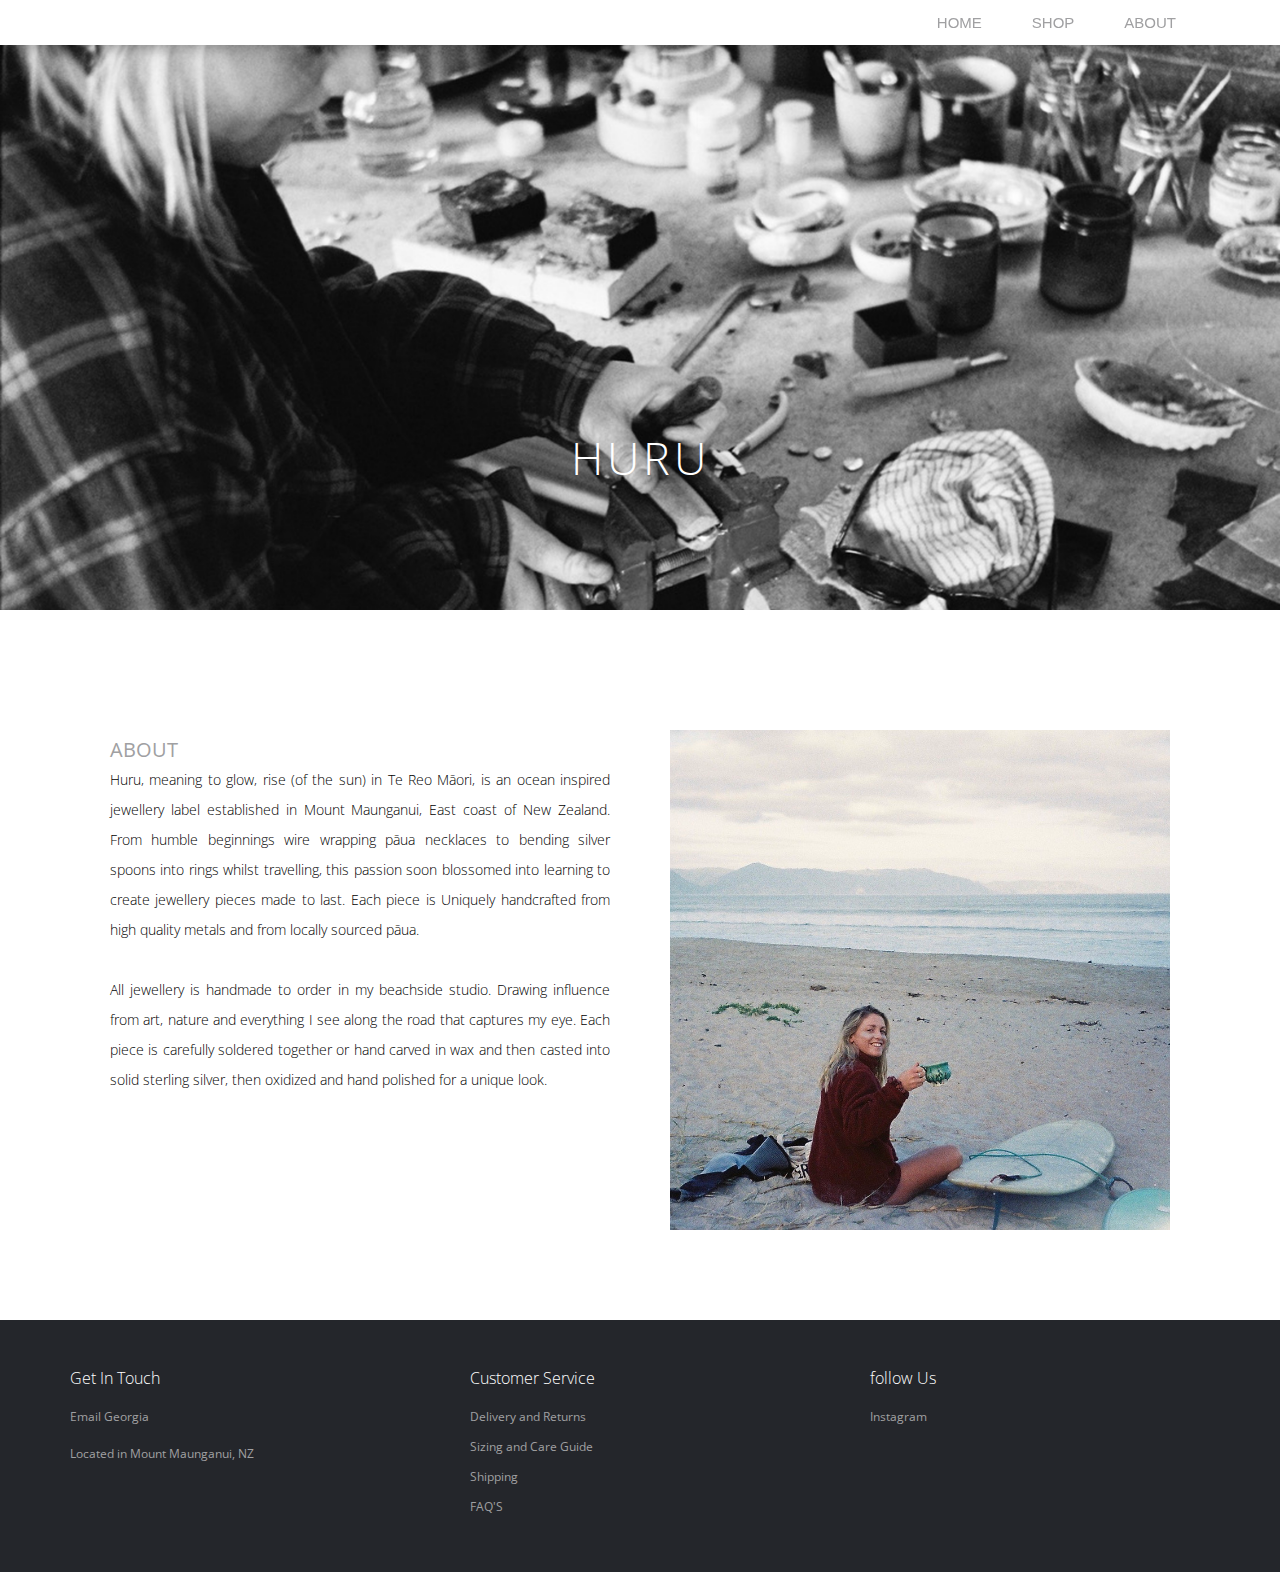
<file: about.html>
<!DOCTYPE html>

<html lang="en">

<head>
    <meta charset="utf-8">
  <title>
    HURU JEWELLERY | ABOUT | Aōtearoa
  </title>
  <meta name="viewport" content="width=device-width, initial-scale=1.0">     
  <link rel="stylesheet" type="text/css" href="CSS/reset.css">
  <link rel="stylesheet" type="text/css" href="CSS/style.css">
  <link rel="preconnect" href="https://fonts.googleapis.com">
  <link rel="preconnect" type="text/css" href="https://fonts.gstatic.com" crossorigin>
  <link href="https://fonts.googleapis.com/css2?family=Montserrat:ital,wght@0,100;0,200;0,300;0,500;0,600;0,700;0,800;0,900;1,100;1,400;1,500;1,600;1,700;1,800;1,900&family=Open+Sans:ital,wght@0,300;0,400;0,500;0,600;0,700;0,800;1,300;1,400;1,500;1,600;1,700;1,800&display=swap" rel="stylesheet">
    
</head>
    
<body>
    <header>
        
        <nav>
              <div class="navbar">
                  <div class="containers">
                     <ul class="nav-item">
                        <li class="nav-li"><a class="nav-a" href="index.html">HOME</a></li>
                        <li class="nav-li"><a class="nav-a" href="index.html#container">SHOP</a></li>
                        <li class="nav-li"><a class="nav-a" href="about.html">ABOUT</a></li>
                      </ul>
                      <label for="toggle" class="mobile-hamburger">
                        <div class="menu-lines"></div>
                        <div class="menu-lines"></div>
                         <div class="menu-lines"></div>
                      </label>
                   </div>
                </div>
                  <input type="checkbox" id="toggle">
           <div class="mobile-nav">
              <ul class="containers nav-item">
                 <li><a class="nav-a" href="index.html">HOME</a></li>
                <li><a class="nav-a" href="Shop.html">SHOP</a></li>
                <li><a class="nav-a" href="about.html">ABOUT</a></li>
               </ul>
            </div>
        </nav>
    </header>    
    <main>
       <section>
           <div class="hero-image2"></div>
           <div class="hero-text2">
            <h3>HURU</h3>
           
           </div>
           
         
        </section>
        
        <div class="container2">
        <div id="info">
        <h5 id="about">ABOUT</h5>
        <p class="align2">Huru, meaning to glow, rise (of the sun) in Te Reo Māori, is an ocean inspired jewellery label established in Mount Maunganui, East coast of New Zealand. From humble beginnings wire wrapping pāua necklaces to bending silver spoons into rings whilst travelling, this passion soon blossomed into learning to create jewellery pieces made to last. Each piece is Uniquely handcrafted from high quality metals and from locally sourced pāua. 

        <br>
        <br>
        
        All jewellery is handmade to order in my beachside studio. Drawing influence from art, nature and everything I see along the road that captures my eye. Each piece is carefully soldered together or hand carved in wax and then casted into solid sterling silver, then oxidized and hand polished for a unique look.  
       </p>   
        </div>    
        <img class="me" src="Images/meee.jpeg">

 
        </div>
    </main> 
          
    <footer>
           <div class="footer">
            <div class="container3">
             <div class="row-f">
                <div class="footer-col">
                    <h6>Get In Touch</h6>
                    <br>
                    <ul>                     
                        <li><a href="mailto:georgia_low@yahoo.com">Email Georgia</a></li>  
                        <br>
                        <p>Located in Mount Maunganui, NZ</p>
                    </ul>
                </div>
               <div class="footer-col">
                    <h6>Customer Service</h6>
                    <br>
                    <ul>
                       <li><a href=#>Delivery and Returns</a></li>
                        <li><a href=#>Sizing and Care Guide</a></li>
                        <li><a href=#>Shipping</a></li>
                        <li><a href=#>FAQ'S</a></li>
                   </ul>
                 </div>
                <div class="footer-col">
                    <h6>follow Us</h6>
                    <br>
                    <ul>
                        <li><a href="https://www.instagram.com/hurujewellery/" target="_blank">Instagram</a></li>
                    </ul>
                    
                   </div>
                </div>
               </div>
            </div>
           
                 
                 
    </footer>
    
   </body>

</html>
</file>
<file: CSS/style.css>
body {font-family: 'Montserrat', sans-serif;
font-family: 'Open Sans', sans-serif; border-radius: 50%;
background-color: #fff;
overflow-x: hidden;

    }


/*nav bar--------------------------*/



.navbar {
    width: 100vw;
    background-color: #ffff;
    box-shadow: 0px 5px 10px rgba(0, 0, 0, 0.2);
    position: fixed;
    z-index: 100;
    
}

h2 {
    font-size: 12px;
}

.nav-item {
    margin: 1em;
    display: flex;
    float: right;
    font-size: 15px;
    font-family: sans-serif;
    
}

.nav-a  {
    justify-content: space-between;
    padding: 25px;
     
}



.containers {
    width: 90%;
    margin: 0 auto;
    
    
}



a:hover {
    color: #000;
}




a {
    color: #a0a0a2;
    text-decoration: none
}

.column p {
    font-weight: 500;
}
 
.column2 p {
    font-weight: 500;
}


 



body, html {
    height: 100%;
}


/*hero image--------------------------*/

.hero-image {
    background-image: url(../Images/Hero-banner.jpg);
    height: 610px;
    background-position:center;
    background-repeat: no-repeat;
    background-size: cover;
    position: relative;
    
}

.hero-image2 {
    background-image: url(../Images/hero2.JPG);
    height: 610px;
    background-position:top;
    background-repeat: no-repeat;
    background-size: cover;
    position: relative;
    
}

/* Place text in the middle of the image */
.hero-text {
  text-align: center;
  position: relative;
  top: 83%;
  left: 50%;
  transform: translate(-50%, -135%);
  color: #D8D8DA;
}

.hero-text2 {
  text-align: center;
  position: relative;
  top: 83%;
  left: 50%;
  transform: translate(-50%, -390%);
  color: #fff;
}

.italic {
  font-style: italic;
    font-weight: 90;
    font-size: 16px;
}

h3 {
    font-size: 45px;
    font-weight: 100;
    letter-spacing: 4px;
    color: white;
    
}

h6 {
    font-size: 14px;
    font-weight: 80;
}

.shop-button {
    font-size: 20px;
    font font-weight: 70;
    color: #D8D8DA;
}
/*ARROW--------------------------*/

.arrow {
  border: solid #a0a0a2;
  border-width: 0 3px 3px 0;
  display: inline-block;
  padding: 3px;
}


.right {
  transform: rotate(-45deg);
  -webkit-transform: rotate(-45deg);
}

.left {
  transform: rotate(135deg);
  -webkit-transform: rotate(135deg);
}

.up {
  transform: rotate(-135deg);
  -webkit-transform: rotate(-135deg);
}

.down {
  transform: rotate(45deg);
  -webkit-transform: rotate(45deg);
}

.row {
    display: flex;
    justify-content: center;
    text-align: center;
    
    
    
    
}

.container {
    
    justify-content: center;
    text-align: center;
    display: flex;
    
}

.column {
    padding: 30px 20px 20px 20px;
    
}

.column2 {
    padding: 20px;
}



hr {
    width: 70vw;
    position: relative;
    
}

/*instagram--------------------------*/

.followus {
    text-align: center;
    padding: 50px 20px 0px 20px;
    
}

.instagram-link:hover {
    color: #545657;
    text-align: center;
}

.instaimages {
    display: inline-flex;
    
    justify-content: center;
   padding: 40px 20px 40px 20px;
    
}

.mainimage {
    padding-right: 15px;
    justify-content: center;
    width: 200px;
    height: 200px;
}

.container4 {
    
    margin: 0 auto;
    display: flex;
    justify-content: center;
    

}

.fontsize {
    text-align: center;
    color: #fff;
    background-color: #000;
    padding: 40px;
    
}

.mainimage {
    -webkit-filter: brightness(100%);
}

.mainimage:hover {
    -webkit-filter: brightness(60%);
    -webkit-transition: all 1s ease;
    -moz-transition: all 1s ease;
    -o-transition: all 1s ease;
    -ms-transition: all 1s ease;
    transition: all 1s ease;
}

/*SHOP--------------------------*/
   
.reef-ring {
    position: absolute;
    

}

.reef-ring2 {
    position:relative;
    opacity: 0;
    
}
    
.reef-ring2:hover {
    opacity: 1;
}

.paua-earrings {
    position: absolute;
}

.paua-earrings2 {
    position: relative;
    opacity: 0;
    top: 0;
    left: 0;
    
}

.paua-earrings2:hover {
    opacity: 1;
}

.column img {
    width: 250px; 
    height: 350px;
    
}

.column2 img {
    width: 250px; 
    height: 350px;
    
}

.rec-signet {
    position: absolute;
}

.rec-signet2 {
    position: relative;
    opacity: 0;
    top: 0;
    left: 0;
}

.rec-signet2:hover {
    opacity: 1;
}

.hex {
    position: absolute;
}

.hex2 {
    position: relative;
    opacity: 0;
    top: 0;
    left: 0;
}

.hex2:hover {
    opacity: 1;
}

.rock {
    position: absolute;
}

.rock2 {
    position: relative;
    opacity: 0;
    top: 0;
    left: 0;
}

.rock2:hover {
    opacity: 1;
}

.necklace {
    position: absolute;
}

.necklace2 {
    position: relative;
    opacity: 0;
    top: 0;
    left: 0;
}

.necklace2:hover {
    opacity: 1;
}

.paua-signet {
    position: absolute;
}

.paua-signet2 {
    position: relative;
    opacity: 0;
    top: 0;
    left: 0;
}

.paua-signet2:hover {
    opacity: 1;
}

.wavyring {
    position: absolute;
}

.wavyring2 {
    position: relative;
    opacity: 0;
    top: 0;
    left: 0;
}

.wavyring2:hover {
    opacity: 1;
}

.shop-button:hover {
    color: #fff;
}

.align {
    text-align:start;
    padding: 0px 0px 10px 0px;
    
    
}

/*ABOUT--------------------------*/

.me {
    width: 500px;
    height: 500px;
   
    padding: 20px;  
   
}

#about {
    text-align: start;
}

.container2 {
    width: 1100px;
    margin: 0 auto;
    padding-top: 55px;
    padding-bottom: 70px;
    text-align: left;
    display: flex;
    
    
    
}

#info {
    display: inline-block;
    width: 500px;
    text-align: justify;
    font-size: 14px;
    line-height: 30px;
    padding: 10px 40px 20px 20px;
    
    
}

h5 {
    text-align:center;
    margin-top: 15px;
    font-size: 20px;
    color: #a0a0a2;
    
}

.align2 {
    font-weight: 150;
}

/*FOOTER--------------------------*/


.container3 {
    margin: 0;
    padding: 0;
    box-sizing: border-box;
   
}

.footer{
  width: 100%;
  background-color: #24262b;
  color: white;
  padding: 30px;
  
    
}

.row-f {
    display: flex;
    flex-wrap: wrap;
}


.footer li  {
    font-size: 12px;
    text-justify: auto;
    
}

.footer ul {
    list-style: none;
    
}

.footer h6 {
    font-size: 16px;

}

.footer p {
    font-size: 12px;
    color: #a0a0a2;
}

.footer-col {
    width: 25%;
    padding: 20px 40px;
}

.footer a {
    line-height: 30px;
     
}

.footer a:hover {
    color: #fff;
}



/*hamburger--------------------------*/
 input[type="checkbox"] {
        display: none;
    }

.mobile-hamburger {
    display: none;
}

/*photocollapse--------------------------*/


/*media queries--------------------------*/
@media screen and (max-width: 900px) {
  
     #info {
        font-size: 14px;
         display: block;
        padding-left: 15px;
         width: 50%;
    }
    
    
  }

@media(max-width:768px){
    .footer-col {
        width: 50%;
        margin-bottom: 30px;
    }    
}

@media(max-width:820px){
    
        .me {
        width: 550px;
        height: 550px;
        justify-content: center;
        
    }
    
     
      .container2 {
        display: block;
        width: 95em;
          margin-left: 20px;
          margin-right: 20px;
        
        
    }
    
}

@media(max-width:574px){
    .footer-col {
        width: 90%;
        
        
    }    
    
    .footer {
        width: 80%;
    }
    
        .me {
        width: 350px;
        height: 350px;
        
    }
    
     
      .container2 {
        display: block;
        width: 45em;
        
    }
    
    .hero-image2 {
        display: none;
    }
    
}

@media only screen and (max-width: 700px) {
    .nav-item .nav-li {
        display: none;
    
    }
    .nav-item {
        display: block;
    }
   
    .mobile-nav {
        background-color: rgba(0, 0, 0, 0.85);
        height: 9em;
        padding-top: 6em;
        padding-bottom: 1.5em;
        display: none;
    }
    
    ul.nav-item li {
        padding: 1em 0;
    }
    
    .nav-a {
        color: #fff;
        
    }
    
    .mobile-hamburger {
        display: block;
        cursor: pointer;
        padding: 1.5em 0;
        margin-right: 1em;
    }
    
    .menu-lines {
        height: 0.2em;
        width: 1.5em;
        background-color: #a0a0a2;
        border-radius: 20em;
        margin: 0.23em 0;
    }
    
    #toggle:checked + .mobile-nav {
        display: block;
    }
   
    .row{
        flex-flow: row wrap;
        align-content: center;
    }

    .column{
            flex: 1 50%;
            padding: 0px 0px 15px 0px;
       
    }
    
    .column img {
        width: 165px;
        height: 235px;
    }
    
    .column2 {
         flex: 1 50%;
            padding: 0px 0px 15px 0px;
    }

    .column2 img {
          width: 165px;
        height: 235px;
        
    }
    
    .column h5 {
        font-size: 13px;
    }
    
    .column2 h5 {
        font-size: 13px;
    }
    
    .column h6 {
        font-size: 12px;
    }
    
    .column2 h6 {
        font-size: 12px;
    }
    
      .column p {
        font-size: 12px;
    }
    
    .column2 p {
        font-size: 12px;
    }
    
    .followus a {
        font-size: 12px;
        white-space: nowrap;
        justify-content: center !important;
        align-content: center !important;
    }
    
    .instaimages {
        overflow-x: scroll;
        align-content: center;
    }
    
    body {
        overflow-x: hidden;
    }
    
     .footer p {
        font-size: 10px;
    }
    
    
    
    #info {
        font-size: 13px;
          display: block;
        padding-left: 15px;
         width: 50%;
    }
    
    .hero-image2 {
    background-image: url(../Images/hero2.JPG);
    height: 770px;
    background-position:center;
    background-repeat: no-repeat;
    background-size: cover;
    position: relative;
    }
    
    .container2 {
        display: block;
        
    }
    
     .me {
        width: 350px;
        height: 350px;
        
    }
    
     
      .container2 {
        display: block;
        width: 45em;
        
    }
    
    .container4 {
        box-sizing: border-box;
    }
    
    .container3 {
        box-sizing: border-box;
    }

}

/* On screens that are 992px wide or less, go from four columns to two columns */



/* On screens that are 600px wide or less, make the columns stack on top of each other instead of next to each other */
@media screen and (max-width: 600px) {
    h3 {
    font-size: 35px;
    font-weight: 100;
    letter-spacing: 4px;
}
    
   .italic {
    font-style: italic;
    font-weight: 90;
    font-size: 12px;
}

    .shop-button {
        font-size: 20px;
        font-weight: 60;
    }
    
    .arrow {
     border: solid white;
     border-width: 0 3px 3px 0;
     display: inline-block;
     padding: 3px;
     }


    .right {
     transform: rotate(-45deg);
     -webkit-transform: rotate(-45deg);
     }

   .left {
    transform: rotate(135deg);
    -webkit-transform: rotate(135deg);
     }

   .up {
    transform: rotate(-135deg);
    -webkit-transform: rotate(-135deg);
    }  

  .down {
   transform: rotate(45deg);
  -webkit-transform: rotate(45deg);
   }
  
    
    #info {
        font-size: 12px;
          display: block;
        padding-left: 15px;
         width: 50%;
    }
    
    a:hover {
        color: #a0a0a2;
    }
    
      .container2 {
        display: block;
        
    }
 
      .container2 {
        display: block;
        width: 45em;
        
    }
    
    .container4 {
        box-sizing: border-box;
    }
    
    .mainimage {
        width: 90px;
        height: 90px;
        padding-right: 5px;
    }
    
}
   
@media screen and (max-width: 375px){
    .container2 {
        font-size: 13px;
        padding top: 20px;
    }
    
    
    
    .me {
        width: 290px;
        height: 290px;
        padding-left: 10px;
    }
    
    .footer {
        font-size: 10px;
    }
    
    .container3 {
    margin: 0;
    padding: 0;
    box-sizing: border-box;
   
   }
    
   
}
</file>
